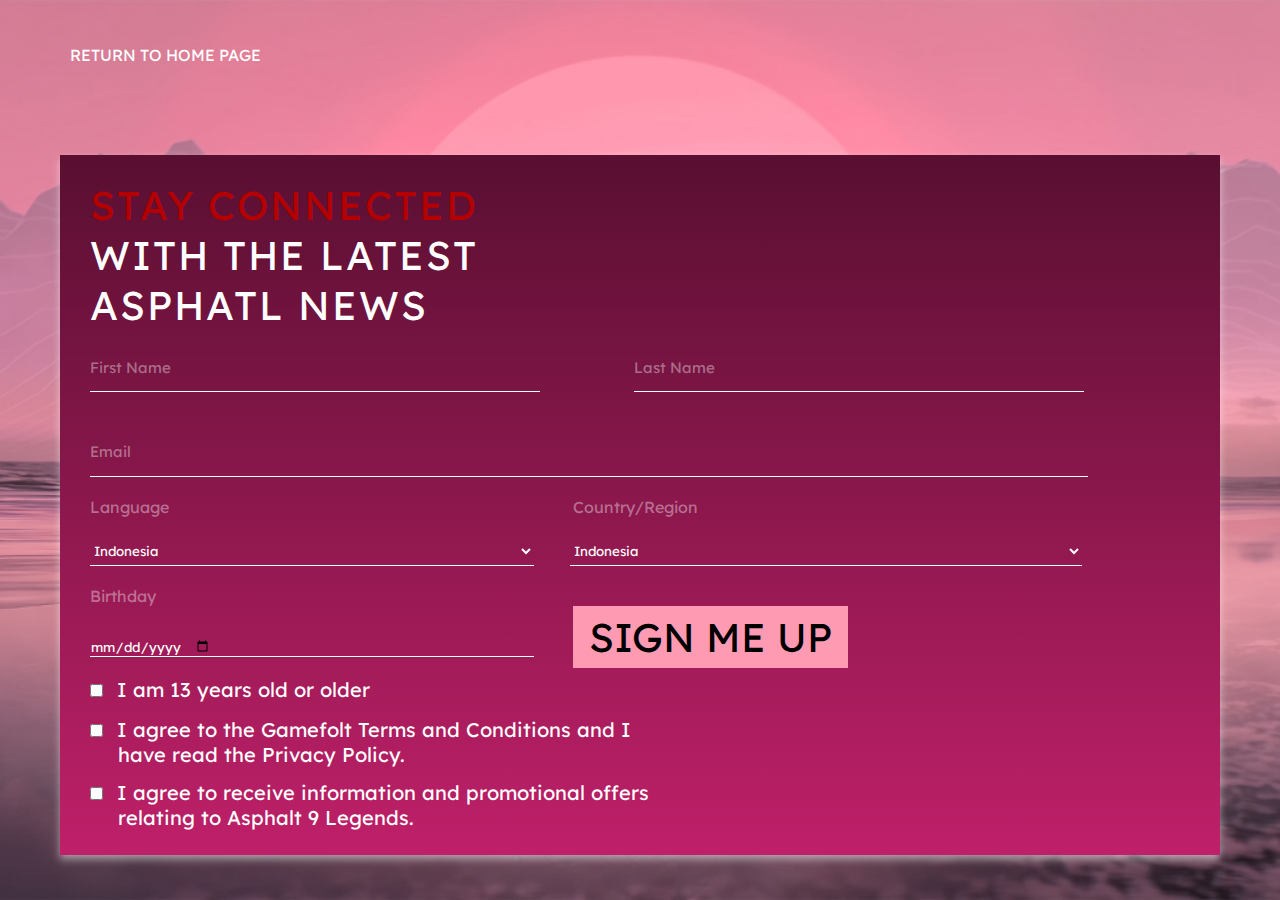
<file: subscription.html>
<!DOCTYPE html>
<html lang="en">
<head>
    <meta charset="UTF-8">
    <meta name="viewport" content="width=device-width, initial-scale=1.0">
    <link rel="stylesheet" href="subsStyle.css">
    <link rel="preconnect" href="https://fonts.googleapis.com">
    <link rel="preconnect" href="https://fonts.gstatic.com" crossorigin>
    <link href="https://fonts.googleapis.com/css2?family=Lexend+Deca:wght@100..900&display=swap" rel="stylesheet">
    <link rel="icon" href="logoWOBG.png">
    <title>Subscription | Ashpatl 9 ReJends</title>
</head>
<body>
    <div class="regist">
        <a href="index.html">RETURN TO HOME PAGE</a>
        <div class="regist-form">
            <h3><span class="red-text">STAY CONNECTED</span><br>WITH THE LATEST<br>ASPHATL NEWS</h3>
            <div class="form-container">
                <form id="signupForm" action="#">
                    <input type="text" placeholder="First Name" id="firstName">
                    <input type="text" placeholder="Last Name" id="lastName">
                    <br>
                    <input type="email" name="email" id="email" placeholder="Email">
                    <br>
                    <label for="language" id="label-lang">Language</label>
                    <label for="country" id="label-count">Country/Region</label><br>
                    <select name="language" id="language">
                        <option value="Indonesia" class="dropdown-option">Indonesia</option>
                        <option value="English" class="dropdown-option">English</option>
                    </select>
                    <select name="country" id="country">
                        <option value="Indonesia" class="dropdown-option">Indonesia</option>
                        <option value="English" class="dropdown-option">English</option>
                    </select>
                    <br>
                    <label for="birthday" id="label-bd">Birthday</label><br>
                    <input type="date" name="birthday" id="birthday">
                    <button type="submit">SIGN ME UP</button>
                    <br>
                    <input type="checkbox" name="chck1" id="chck1">
                    <label for="chck1" id="lbl-chck1">I am 13 years old or older</label><br>
                    <input type="checkbox" name="chck2" id="chck2">
                    <label for="chck2" id="lbl-chck2">I agree to the Gamefolt Terms and Conditions and I <br><span class="tab-text"> have read the Privacy Policy.</span></label><br>
                    <input type="checkbox" name="chck3" id="chck3">
                    <label for="chck3" id="lbl-chck3">I agree to receive information and promotional offers <br><span class="tab-text"> relating to Asphalt 9 Legends.</span></label>
                </form>
            </div>

        </div>
    </div>
    <script src="../jsCode/subs.js"></script>
</body>

</html>
</file>
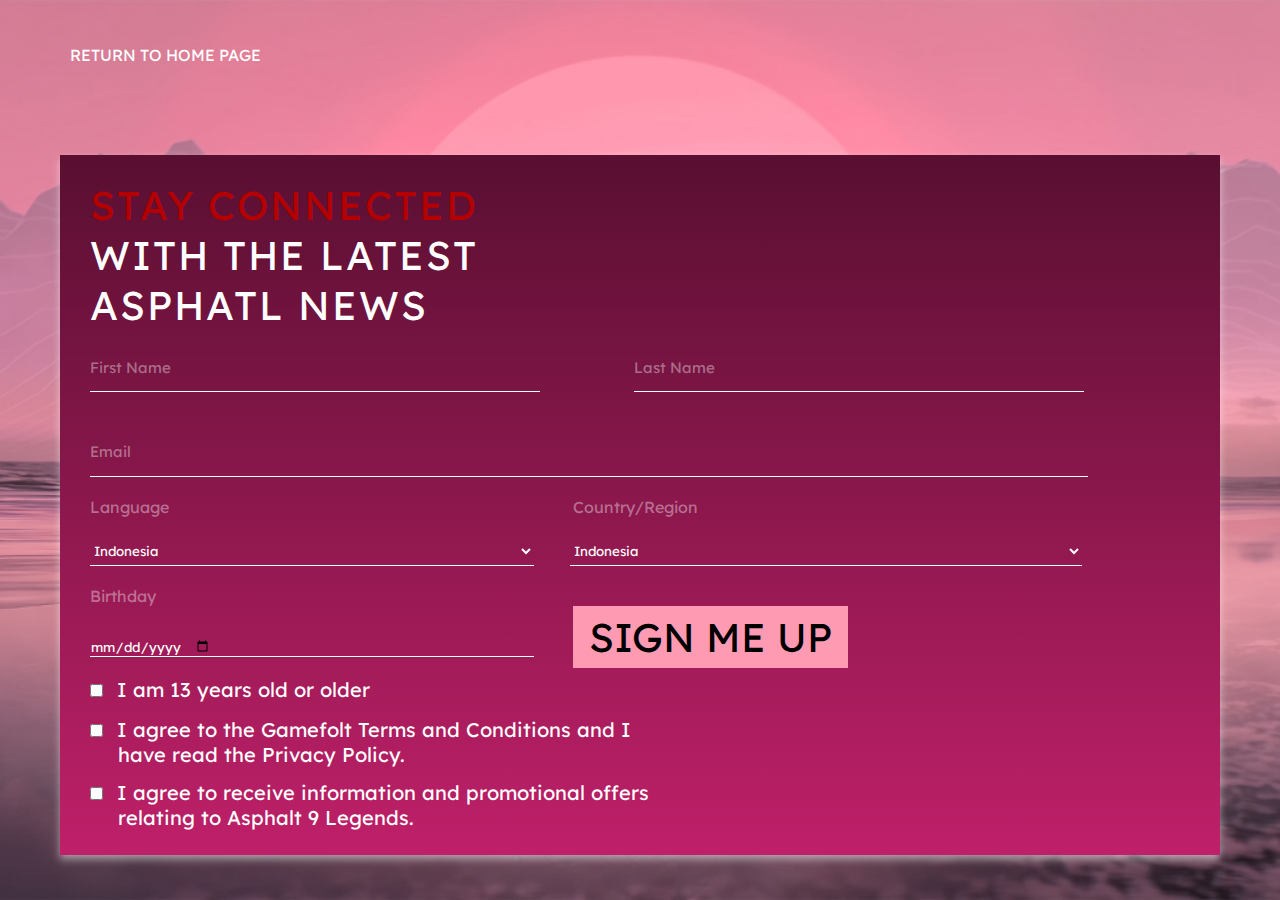
<file: htmlCode/subscription.html>
<!DOCTYPE html>
<html lang="en">
<head>
    <meta charset="UTF-8">
    <meta name="viewport" content="width=device-width, initial-scale=1.0">
    <link rel="stylesheet" href="../cssCode/subsStyle.css">
    <link rel="preconnect" href="https://fonts.googleapis.com">
    <link rel="preconnect" href="https://fonts.gstatic.com" crossorigin>
    <link href="https://fonts.googleapis.com/css2?family=Lexend+Deca:wght@100..900&display=swap" rel="stylesheet">
    <link rel="icon" href="../assets/logoWOBG.png">
    <title>Subscription | Ashpatl 9 ReJends</title>
</head>
<body>
    <div class="regist">
        <a href="home.html">RETURN TO HOME PAGE</a>
        <div class="regist-form">
            <h3><span class="red-text">STAY CONNECTED</span><br>WITH THE LATEST<br>ASPHATL NEWS</h3>
            <div class="form-container">
                <form id="signupForm" action="#">
                    <input type="text" placeholder="First Name" id="firstName">
                    <input type="text" placeholder="Last Name" id="lastName">
                    <br>
                    <input type="email" name="email" id="email" placeholder="Email">
                    <br>
                    <label for="language" id="label-lang">Language</label>
                    <label for="country" id="label-count">Country/Region</label><br>
                    <select name="language" id="language">
                        <option value="Indonesia" class="dropdown-option">Indonesia</option>
                        <option value="English" class="dropdown-option">English</option>
                    </select>
                    <select name="country" id="country">
                        <option value="Indonesia" class="dropdown-option">Indonesia</option>
                        <option value="English" class="dropdown-option">English</option>
                    </select>
                    <br>
                    <label for="birthday" id="label-bd">Birthday</label><br>
                    <input type="date" name="birthday" id="birthday">
                    <button type="submit">SIGN ME UP</button>
                    <br>
                    <input type="checkbox" name="chck1" id="chck1">
                    <label for="chck1" id="lbl-chck1">I am 13 years old or older</label><br>
                    <input type="checkbox" name="chck2" id="chck2">
                    <label for="chck2" id="lbl-chck2">I agree to the Gamefolt Terms and Conditions and I <br><span class="tab-text"> have read the Privacy Policy.</span></label><br>
                    <input type="checkbox" name="chck3" id="chck3">
                    <label for="chck3" id="lbl-chck3">I agree to receive information and promotional offers <br><span class="tab-text"> relating to Asphalt 9 Legends.</span></label>
                </form>
            </div>

        </div>
    </div>
    <script src="../jsCode/subs.js"></script>
</body>

</html>
</file>
<file: subsStyle.css>
*{
    margin: 0;
    padding: 0;
    font-family: "Lexend Deca", sans-serif;
}

body{
    scroll-behavior: smooth;
}

/* Hide scrollbar (chrome, safari, opera) */
body::-webkit-scrollbar{
    display: none;
}


/*Using Grid so that the regist-form container is in the middle*/
.regist{
    background-image: url('subscriptionBanner1.jpg');
    background-size: cover;
    background-position: center;
    height: 100vh;
    display: grid;
    place-items: center;
}

.regist a{
    color: white;
    text-decoration: none;
    margin-right: 950px;
    transition: font-weight 0.5s;
}

.regist a:hover{
    font-weight: bold;
}

.regist-form{
    width: 1160px;
    height: 700px;
    background: rgb(89,15,49);
    background: linear-gradient(180deg, rgba(89,15,49,1) 0%, rgba(191,32,105,1) 100%);
    box-shadow: 0 4px 8px rgba(255, 255, 255, 0.5); /* White shadow */
}

.regist-form h3{
    font-weight: 400;
    color: white;
    letter-spacing: 2px;
    font-size: 40px;
    padding-left: 30px;
    padding-top: 25px;
}

.red-text{
    color: #B40000;
}

/* Text Form */

.form-container input[type="text"]{
    border-top: none;
    border-left: none;
    border-right: none;
    width: 450px;
    color: white;
    border-bottom: white solid 1px;
    background-color: rgba(255, 255, 255, 0);
    margin-top: 20px;
    padding-bottom: 15px;
    padding-top: 10px;
    transition: box-shadow 0.5s;
}

.form-container input[type="text"]::placeholder{ 
    font-size: 15px;
    color: hsla(0, 0%, 100%, 0.400);
    font-weight: 400;
}

.form-container input[type="text"]:nth-child(1){
    margin-left: 30px;
}

.form-container input[type="text"]:nth-child(2){
    margin-left: 90px;
}

.form-container input[type="text"]:hover{
    box-shadow: 0 4px 8px rgba(255, 255, 255, 0.5);
}

.form-container input[type="text"]:focus{
    outline: none;
    color: white;
    box-shadow: 0 4px 8px rgba(255, 255, 255, 0.5);
}

.form-container input[type="text"]:after{
    color: white;
}

/* Email Form */

.form-container input[type="email"]{
    border-top: none;
    border-left: none;
    border-right: none;
    font-size: 15px;
    width: 450px;
    margin-left: 30px;
    margin-top: 40px;
    margin-bottom: 20px;
    padding-bottom: 15px;
    padding-top: 10px;
    padding-right: 548px;
    color: white;
    border-bottom: white solid 1px;
    background-color: rgba(255, 255, 255, 0);
    transition: box-shadow 0.5s;
}

.form-container input[type="email"]::placeholder{
    font-size: 15px;
    color: hsla(0, 0%, 100%, 0.400);
    font-weight: 400;
}

.form-container input[type="email"]:hover{
    box-shadow: 0 4px 8px rgba(255, 255, 255, 0.5);
}

.form-container input[type="email"]:focus{
    outline: none;
    color: white;
    box-shadow: 0 4px 8px rgba(255, 255, 255, 0.5);
}

#label-lang{
    margin-left: 30px;
    color: hsla(0, 0%, 100%, 0.400);
}

#label-count{
    margin-left: 400px;
    color: hsla(0, 0%, 100%, 0.400);
}

#language{
    margin-left: 30px;
    margin-top: 20px;
}

#country{
    margin-left: 32px;
    padding-right: 428px;
}

.form-container select{
    border-top: none;
    border-left: none;
    border-right: none;
    border-bottom: white solid 1px;
    background-color: #b4000000;
    padding-right: 360px;
    color: white;
    margin-bottom: 20px;
    padding-bottom: 5px;
    padding-top: 5px;
    transition: box-shadow 0.5s;
}

.form-container select:hover{
    box-shadow: 0 4px 8px rgba(255, 255, 255, 0.5);
}

.form-container select:focus{
    outline: none;
    box-shadow: 0 4px 8px rgba(255, 255, 255, 0.5);
}

.form-container option{
    background-color: #BF2069;
}
.form-container option:hover{
    background-color: #ff2d8f!important;
}

#label-bd{
    margin-left: 30px;
    color: hwb(0 100% 0% / 0.4);
}

.form-container input[type="date"]{
    border-top: none;
    border-right: none;
    border-left: none;
    border-bottom: white solid 1px;
    color: white;
    background-color: transparent;
    margin-left: 30px;
    margin-bottom: 20px;
    padding-top: 10px;
    padding-right: 323px;
    margin-right: 35px;
    transition: box-shadow 0.5s;
}

.form-container input[type="date"]:hover{
    box-shadow: 0 4px 8px rgba(255, 255, 255, 0.5);
}

.form-container input[type="date"]:focus{
    outline: none;
    box-shadow: 0 4px 8px rgba(255, 255, 255, 0.5);
}

.form-container button{
    font-size: 40px;
    padding: 5px 15px 5px 15px;
    background-color: #FE9AB1;
    border: #FE9AB1 solid 1px;
    transition: color 0.5s;
    transition: border 0.5s;
    transition: background-color 0.5s;
}

.form-container button:hover{
    font-size: 40px;
    padding: 5px 15px 5px 15px;
    background-color: black;
    border: black solid 1px;
    color: #FE9AB1;
}

.form-container input[type="checkbox"]{
    border: none;
}

#chck1{
    margin-left: 30px;
    margin-bottom: 20px;
}

#chck1{
    background-color: #B40000;
}

#chck2{
    margin-left: 30px;
}
#chck3{
    margin-left: 30px;
    margin-top: 20px;
}

#lbl-chck1{
    margin-left: 10px;
    font-size: 20px;
    color: white;
}

#lbl-chck2{
    margin-left: 10px;
    font-size: 20px;
    color: white;
}

#lbl-chck3{
    margin-left: 10px;
    font-size: 20px;
    color: white;
}

.tab-text{
    margin-left: 58px;
}
</file>
<file: cssCode/subsStyle.css>
*{
    margin: 0;
    padding: 0;
    font-family: "Lexend Deca", sans-serif;
}

body{
    scroll-behavior: smooth;
}

/* Hide scrollbar (chrome, safari, opera) */
body::-webkit-scrollbar{
    display: none;
}


/*Using Grid so that the regist-form container is in the middle*/
.regist{
    background-image: url('../assets/subscriptionBanner1.jpg');
    background-size: cover;
    background-position: center;
    height: 100vh;
    display: grid;
    place-items: center;
}

.regist a{
    color: white;
    text-decoration: none;
    margin-right: 950px;
    transition: font-weight 0.5s;
}

.regist a:hover{
    font-weight: bold;
}

.regist-form{
    width: 1160px;
    height: 700px;
    background: rgb(89,15,49);
    background: linear-gradient(180deg, rgba(89,15,49,1) 0%, rgba(191,32,105,1) 100%);
    box-shadow: 0 4px 8px rgba(255, 255, 255, 0.5); /* White shadow */
}

.regist-form h3{
    font-weight: 400;
    color: white;
    letter-spacing: 2px;
    font-size: 40px;
    padding-left: 30px;
    padding-top: 25px;
}

.red-text{
    color: #B40000;
}

/* Text Form */

.form-container input[type="text"]{
    border-top: none;
    border-left: none;
    border-right: none;
    width: 450px;
    color: white;
    border-bottom: white solid 1px;
    background-color: rgba(255, 255, 255, 0);
    margin-top: 20px;
    padding-bottom: 15px;
    padding-top: 10px;
    transition: box-shadow 0.5s;
}

.form-container input[type="text"]::placeholder{ 
    font-size: 15px;
    color: hsla(0, 0%, 100%, 0.400);
    font-weight: 400;
}

.form-container input[type="text"]:nth-child(1){
    margin-left: 30px;
}

.form-container input[type="text"]:nth-child(2){
    margin-left: 90px;
}

.form-container input[type="text"]:hover{
    box-shadow: 0 4px 8px rgba(255, 255, 255, 0.5);
}

.form-container input[type="text"]:focus{
    outline: none;
    color: white;
    box-shadow: 0 4px 8px rgba(255, 255, 255, 0.5);
}

.form-container input[type="text"]:after{
    color: white;
}

/* Email Form */

.form-container input[type="email"]{
    border-top: none;
    border-left: none;
    border-right: none;
    font-size: 15px;
    width: 450px;
    margin-left: 30px;
    margin-top: 40px;
    margin-bottom: 20px;
    padding-bottom: 15px;
    padding-top: 10px;
    padding-right: 548px;
    color: white;
    border-bottom: white solid 1px;
    background-color: rgba(255, 255, 255, 0);
    transition: box-shadow 0.5s;
}

.form-container input[type="email"]::placeholder{
    font-size: 15px;
    color: hsla(0, 0%, 100%, 0.400);
    font-weight: 400;
}

.form-container input[type="email"]:hover{
    box-shadow: 0 4px 8px rgba(255, 255, 255, 0.5);
}

.form-container input[type="email"]:focus{
    outline: none;
    color: white;
    box-shadow: 0 4px 8px rgba(255, 255, 255, 0.5);
}

#label-lang{
    margin-left: 30px;
    color: hsla(0, 0%, 100%, 0.400);
}

#label-count{
    margin-left: 400px;
    color: hsla(0, 0%, 100%, 0.400);
}

#language{
    margin-left: 30px;
    margin-top: 20px;
}

#country{
    margin-left: 32px;
    padding-right: 428px;
}

.form-container select{
    border-top: none;
    border-left: none;
    border-right: none;
    border-bottom: white solid 1px;
    background-color: #b4000000;
    padding-right: 360px;
    color: white;
    margin-bottom: 20px;
    padding-bottom: 5px;
    padding-top: 5px;
    transition: box-shadow 0.5s;
}

.form-container select:hover{
    box-shadow: 0 4px 8px rgba(255, 255, 255, 0.5);
}

.form-container select:focus{
    outline: none;
    box-shadow: 0 4px 8px rgba(255, 255, 255, 0.5);
}

.form-container option{
    background-color: #BF2069;
}
.form-container option:hover{
    background-color: #ff2d8f!important;
}

#label-bd{
    margin-left: 30px;
    color: hwb(0 100% 0% / 0.4);
}

.form-container input[type="date"]{
    border-top: none;
    border-right: none;
    border-left: none;
    border-bottom: white solid 1px;
    color: white;
    background-color: transparent;
    margin-left: 30px;
    margin-bottom: 20px;
    padding-top: 10px;
    padding-right: 323px;
    margin-right: 35px;
    transition: box-shadow 0.5s;
}

.form-container input[type="date"]:hover{
    box-shadow: 0 4px 8px rgba(255, 255, 255, 0.5);
}

.form-container input[type="date"]:focus{
    outline: none;
    box-shadow: 0 4px 8px rgba(255, 255, 255, 0.5);
}

.form-container button{
    font-size: 40px;
    padding: 5px 15px 5px 15px;
    background-color: #FE9AB1;
    border: #FE9AB1 solid 1px;
    transition: color 0.5s;
    transition: border 0.5s;
    transition: background-color 0.5s;
}

.form-container button:hover{
    font-size: 40px;
    padding: 5px 15px 5px 15px;
    background-color: black;
    border: black solid 1px;
    color: #FE9AB1;
}

.form-container input[type="checkbox"]{
    border: none;
}

#chck1{
    margin-left: 30px;
    margin-bottom: 20px;
}

#chck1{
    background-color: #B40000;
}

#chck2{
    margin-left: 30px;
}
#chck3{
    margin-left: 30px;
    margin-top: 20px;
}

#lbl-chck1{
    margin-left: 10px;
    font-size: 20px;
    color: white;
}

#lbl-chck2{
    margin-left: 10px;
    font-size: 20px;
    color: white;
}

#lbl-chck3{
    margin-left: 10px;
    font-size: 20px;
    color: white;
}

.tab-text{
    margin-left: 58px;
}
</file>
